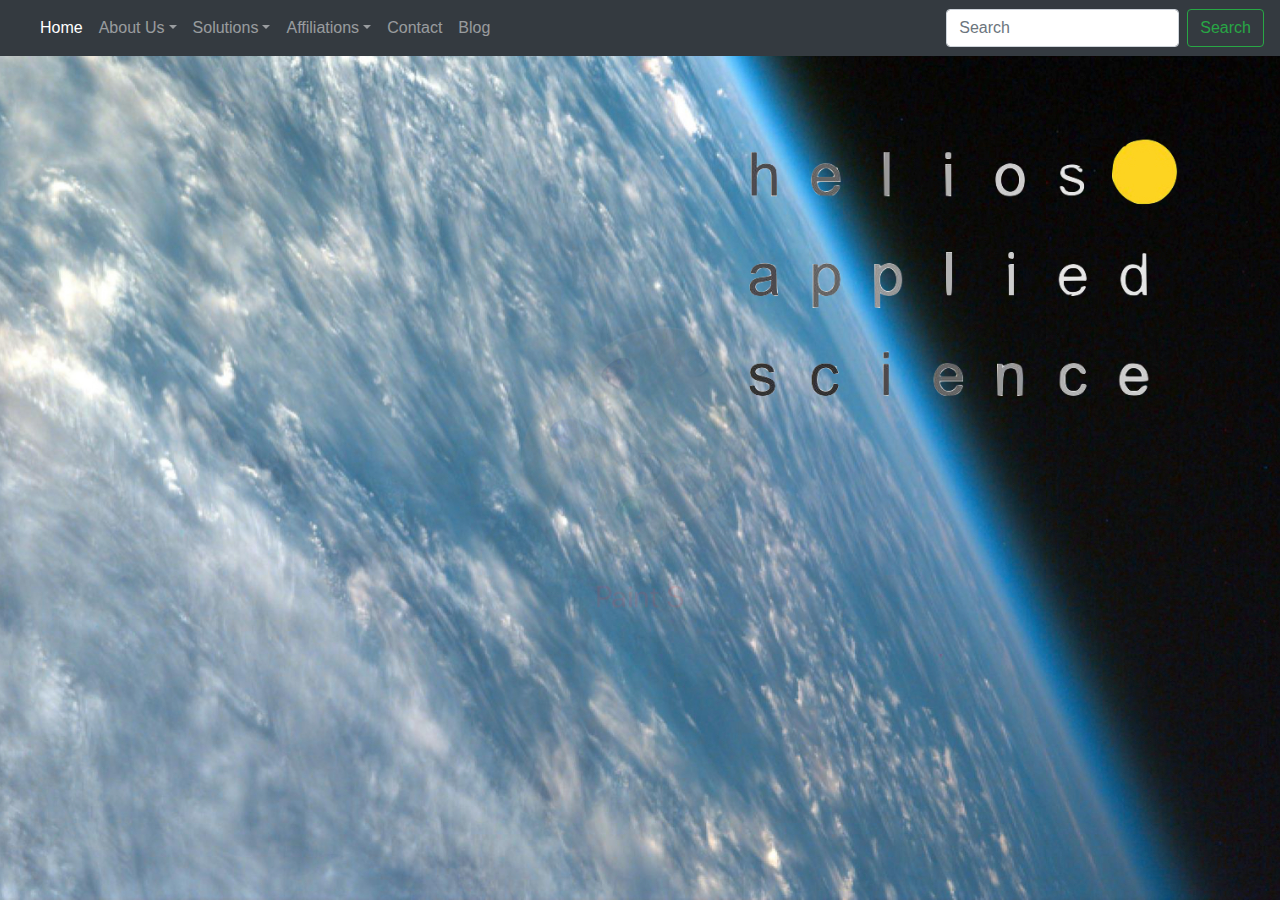
<file: home.html>
<!doctype html>
<html lang="en">
  <head>
    <!-- Required meta tags -->
    <meta charset="utf-8">
    <meta name="viewport" content="width=device-width, initial-scale=1, shrink-to-fit=no">

    <!-- Bootstrap CSS -->
    <link rel="stylesheet" href="https://maxcdn.bootstrapcdn.com/bootstrap/4.0.0/css/bootstrap.min.css" integrity="sha384-Gn5384xqQ1aoWXA+058RXPxPg6fy4IWvTNh0E263XmFcJlSAwiGgFAW/dAiS6JXm" crossorigin="anonymous">
    <link rel="stylesheet" href="local.css">

    <title>Helios Applied Science</title>
  </head>
  <body>
  <div class="container-fluid">
    <nav class="navbar navbar-expand-md navbar-dark bg-dark fixed-top">
      <a class="navbar-brand" href="#"></a>
      <button class="navbar-toggler" type="button" data-toggle="collapse" data-target="#navbarsExampleDefault" aria-controls="navbarsExampleDefault" aria-expanded="false" aria-label="Toggle navigation">
        <span class="navbar-toggler-icon"></span>
      </button>

      <div class="collapse navbar-collapse" id="navbarsExampleDefault">
        <ul class="navbar-nav mr-auto">

          <li class="nav-item active">
            <a class="nav-link" href="#">Home <span class="sr-only">(current)</span></a>
          </li>

          <li class="nav-item dropdown">
            <a class="nav-link dropdown-toggle" href="team.html" id="dropdown02" data-toggle="dropdown" aria-haspopup="true" aria-expanded="false">About Us</a>
            <div class="dropdown-menu" aria-labelledby="dropdown02">
              <a class="dropdown-item" href="team.html#timeline">Timeline</a>
              <a class="dropdown-item" href="team.html#team">Team</a>
            </div>
          </li>

          <li class="nav-item dropdown">
            <a class="nav-link dropdown-toggle" href="http://example.com" id="dropdown01" data-toggle="dropdown" aria-haspopup="true" aria-expanded="false">Solutions</a>
            <div class="dropdown-menu" aria-labelledby="dropdown01">
              <a class="dropdown-item" href="#">Technology</a>
              <a class="dropdown-item" href="#">Use Cases</a>
            </div>
          </li>

          <li class="nav-item dropdown">
            <a class="nav-link dropdown-toggle" href="http://example.com" id="dropdown03" data-toggle="dropdown" aria-haspopup="true" aria-expanded="false">Affiliations</a>
            <div class="dropdown-menu" aria-labelledby="dropdown02">
              <a class="dropdown-item" href="#">Competitions</a>
              <a class="dropdown-item" href="#">Awards</a>
            </div>
          </li>

          <li class="nav-item">
            <a class="nav-link" href="#">Contact</a>
          </li>

          <li class="nav-item">
            <a class="nav-link" href="#">Blog</a>
          </li>

          <!-- <li class="nav-item">
            <a class="nav-link disabled" href="#">Disabled</a>
          </li> -->

        </ul>
        <form class="form-inline my-2 my-lg-0">
          <input class="form-control mr-sm-2" type="text" placeholder="Search" aria-label="Search">
          <button class="btn btn-outline-success my-2 my-sm-0" type="submit">Search</button>
        </form>
      </div>
    </nav>

    <main role="main" class="container">

      <!--<div class="starter-template">
        <h1>Bootstrap starter template</h1>
        <p class="lead">Flexible solutions for a rigid world.</p>
      </div>-->

    </main><!-- /.container -->
    <!-- Optional JavaScript -->
    <!-- jQuery first, then Popper.js, then Bootstrap JS -->
    <script src="https://code.jquery.com/jquery-3.2.1.slim.min.js" integrity="sha384-KJ3o2DKtIkvYIK3UENzmM7KCkRr/rE9/Qpg6aAZGJwFDMVNA/GpGFF93hXpG5KkN" crossorigin="anonymous"></script>
    <script src="https://cdnjs.cloudflare.com/ajax/libs/popper.js/1.12.9/umd/popper.min.js" integrity="sha384-ApNbgh9B+Y1QKtv3Rn7W3mgPxhU9K/ScQsAP7hUibX39j7fakFPskvXusvfa0b4Q" crossorigin="anonymous"></script>
    <script src="https://maxcdn.bootstrapcdn.com/bootstrap/4.0.0/js/bootstrap.min.js" integrity="sha384-JZR6Spejh4U02d8jOt6vLEHfe/JQGiRRSQQxSfFWpi1MquVdAyjUar5+76PVCmYl" crossorigin="anonymous"></script>
  </div>
  </body>
</html>
</file>
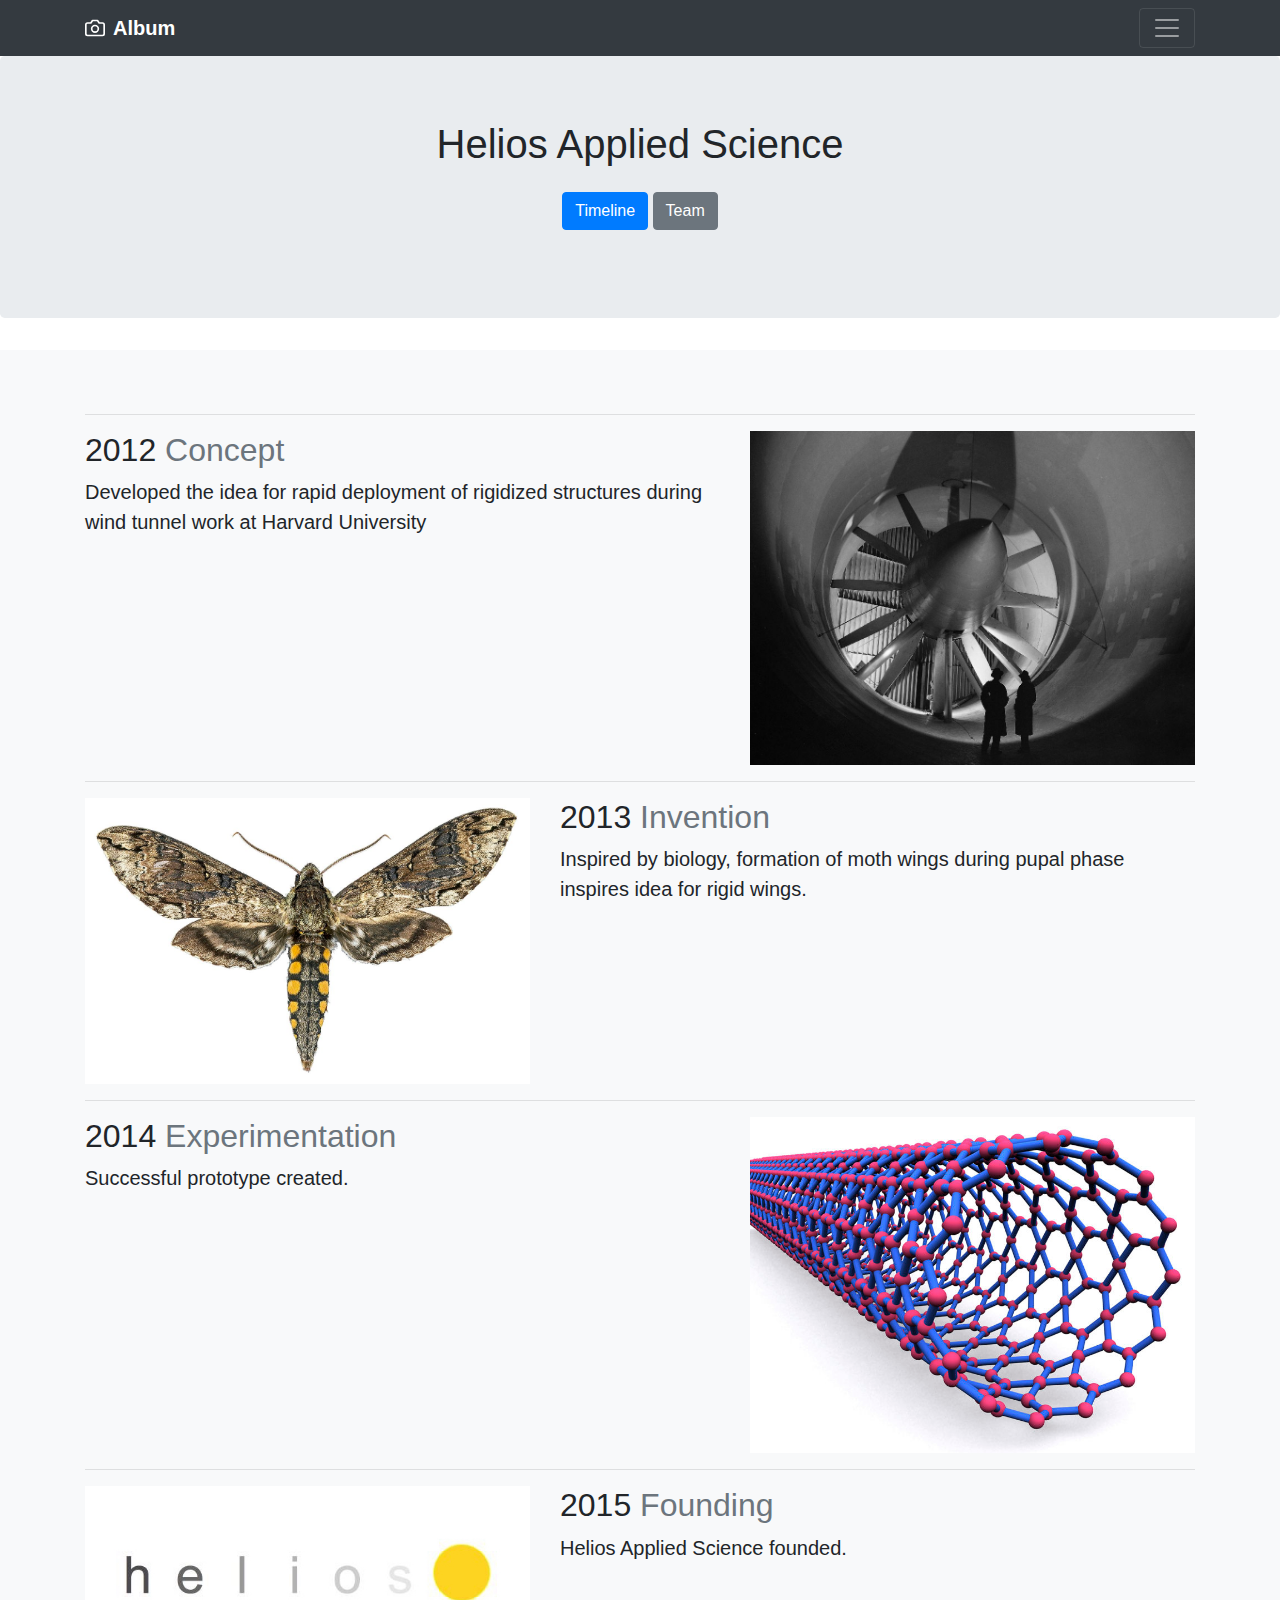
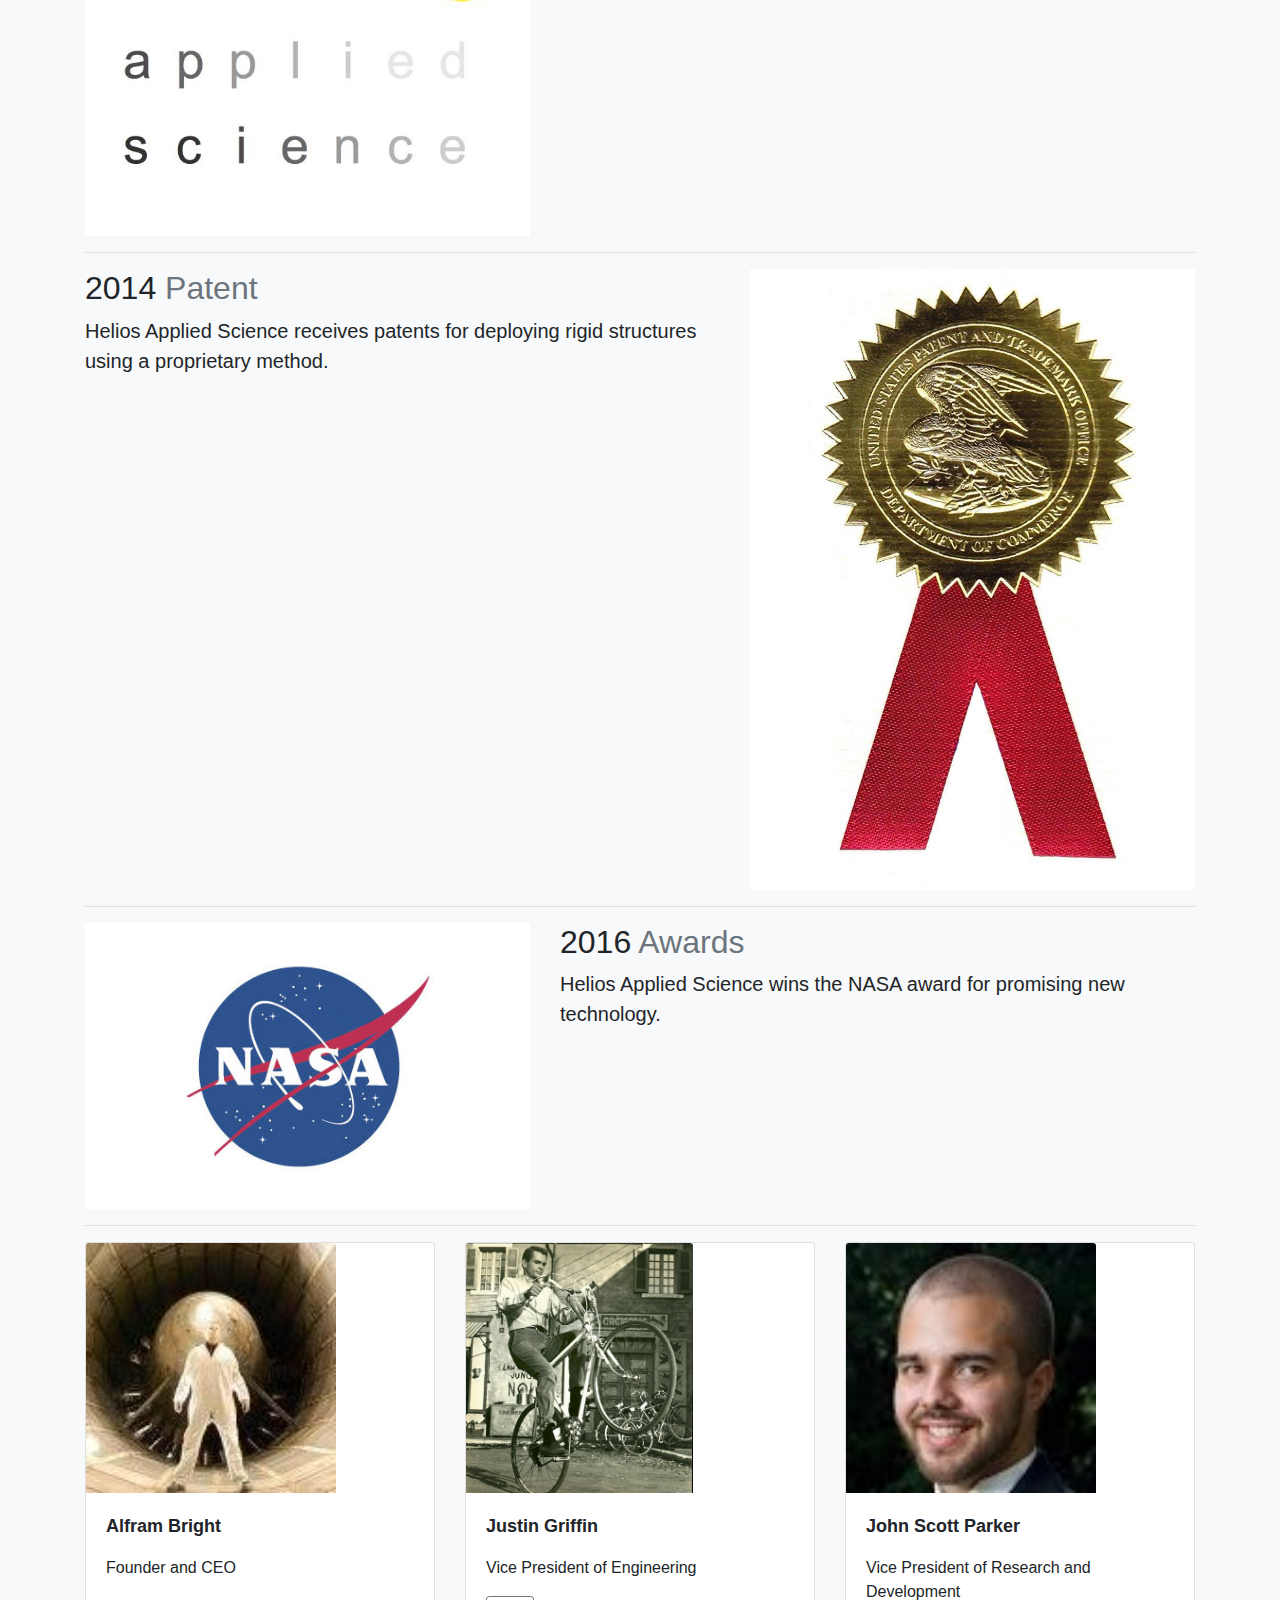
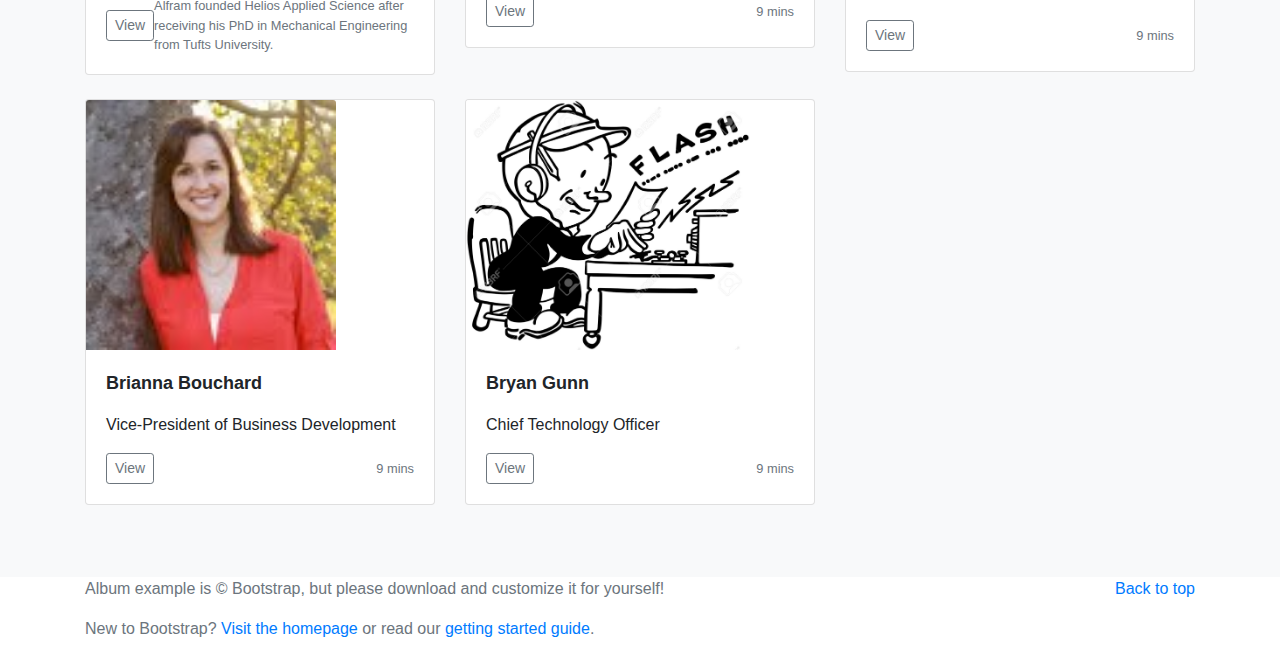
<file: team.html>
<!doctype html>
<html lang="en">
  <head>
    <!-- Required meta tags -->
    <meta charset="utf-8">
    <meta name="viewport" content="width=device-width, initial-scale=1, shrink-to-fit=no">

    <!-- Bootstrap CSS -->
    <link rel="stylesheet" href="https://maxcdn.bootstrapcdn.com/bootstrap/4.0.0/css/bootstrap.min.css" integrity="sha384-Gn5384xqQ1aoWXA+058RXPxPg6fy4IWvTNh0E263XmFcJlSAwiGgFAW/dAiS6JXm" crossorigin="anonymous">
    <link rel="stylesheet" href="local.css">

    <title>Helios Applied Science</title>
  </head>

  <body>

    <header>
      <div class="collapse bg-dark" id="navbarHeader">
        <div class="container">
          <div class="row">
            <div class="col-sm-8 col-md-7 py-4">
              <h4 class="text-white">About</h4>
              <p class="text-muted">Add some information about the album below, the author, or any other background context. Make it a few sentences long so folks can pick up some informative tidbits. Then, link them off to some social networking sites or contact information.</p>
            </div>
            <div class="col-sm-4 offset-md-1 py-4">
              <h4 class="text-white">Contact</h4>
              <ul class="list-unstyled">
                <li><a href="#" class="text-white">Follow on Twitter</a></li>
                <li><a href="#" class="text-white">Like on Facebook</a></li>
                <li><a href="#" class="text-white">Email me</a></li>
              </ul>
            </div>
          </div>
        </div>
      </div>
      <div class="navbar navbar-dark bg-dark box-shadow">
        <div class="container d-flex justify-content-between">
          <a href="#" class="navbar-brand d-flex align-items-center">
            <svg xmlns="http://www.w3.org/2000/svg" width="20" height="20" viewBox="0 0 24 24" fill="none" stroke="currentColor" stroke-width="2" stroke-linecap="round" stroke-linejoin="round" class="mr-2"><path d="M23 19a2 2 0 0 1-2 2H3a2 2 0 0 1-2-2V8a2 2 0 0 1 2-2h4l2-3h6l2 3h4a2 2 0 0 1 2 2z"></path><circle cx="12" cy="13" r="4"></circle></svg>
            <strong>Album</strong>
          </a>
          <button class="navbar-toggler" type="button" data-toggle="collapse" data-target="#navbarHeader" aria-controls="navbarHeader" aria-expanded="false" aria-label="Toggle navigation">
            <span class="navbar-toggler-icon"></span>
          </button>
        </div>
      </div>
    </header>

    <main role="main">

      <section class="jumbotron text-center">
        <div class="container">
          <h1 class="jumbotron-heading">Helios Applied Science</h1>
          <p class="lead text-muted"></p>
          <p>
            <a href="#timeline" class="btn btn-primary my-2">Timeline</a>
            <a href="#team" class="btn btn-secondary my-2">Team</a>
          </p>
        </div>
      </section>


      <div class="album py-5 bg-light">
        <div class="container">



      <hr class="featurette-divider">

      <div class="row featurette" id="timeline">
        <div class="col-md-7">
          <h2 class="featurette-heading">2012 <span class="text-muted">Concept</span></h2>
          <p class="lead">Developed the idea for rapid deployment of rigidized structures during wind tunnel work at Harvard University</p>
        </div>
        <div class="col-md-5">
          <img class="featurette-image img-fluid mx-auto" src="windtunnel.jpg" data-src="holder.js/500x500/auto" alt="Generic placeholder image">
        </div>
      </div>

      <hr class="featurette-divider">

      <div class="row featurette">
        <div class="col-md-7 order-md-2">
          <h2 class="featurette-heading">2013 <span class="text-muted">Invention</span></h2>
          <p class="lead">Inspired by biology, formation of moth wings during pupal phase inspires idea for rigid wings.</p>
        </div>
        <div class="col-md-5 order-md-1">
          <img class="featurette-image img-fluid mx-auto" src="moth.jpg" data-src="holder.js/500x500/auto" alt="Generic placeholder image">
        </div>
      </div>

      <hr class="featurette-divider">

      <div class="row featurette">
        <div class="col-md-7">
          <h2 class="featurette-heading">2014 <span class="text-muted">Experimentation</span></h2>
          <p class="lead">Successful prototype created.</p>
        </div>
        <div class="col-md-5">
          <img class="featurette-image img-fluid mx-auto" src="tube.jpg" data-src="holder.js/500x500/auto" alt="Generic placeholder image">
        </div>
      </div>

      <hr class="featurette-divider">

      <div class="row featurette">
        <div class="col-md-7 order-md-2">
          <h2 class="featurette-heading">2015 <span class="text-muted">Founding</span></h2>
          <p class="lead">Helios Applied Science founded.</p>
        </div>
        <div class="col-md-5 order-md-1">
          <img class="featurette-image img-fluid mx-auto" src="helios_logo1.jpg" data-src="holder.js/500x500/auto" alt="Generic placeholder image">
        </div>
      </div>

      <hr class="featurette-divider">

      <div class="row featurette">
        <div class="col-md-7">
          <h2 class="featurette-heading">2014 <span class="text-muted">Patent</span></h2>
          <p class="lead">Helios Applied Science receives patents for deploying rigid structures using a proprietary method.</p>
        </div>
        <div class="col-md-5">
          <img class="featurette-image img-fluid mx-auto" src="patent.jpg" data-src="holder.js/500x500/auto" alt="Generic placeholder image">
        </div>
      </div>

      <hr class="featurette-divider">

      <div class="row featurette">
        <div class="col-md-7 order-md-2">
          <h2 class="featurette-heading">2016 <span class="text-muted">Awards</span></h2>
          <p class="lead">Helios Applied Science wins the NASA award for promising new technology.</p>
        </div>
        <div class="col-md-5 order-md-1">
          <img class="featurette-image img-fluid mx-auto" src="nasa.jpg" data-src="holder.js/500x500/auto" alt="Generic placeholder image">
        </div>
      </div>

      <hr class="featurette-divider">




          <div class="row" id="team">
            <div class="col-md-4">
              <div class="card mb-4 box-shadow">
                <div class="thumbnail">
                <img class="card-img-top" src="alfram.jpg" data-src="holder.js/100px225?theme=thumb&bg=55595c&fg=eceeef&text=Image Coming Soon" alt="Alfram Bright">
                </div>
                <div class="card-body">
                  <p class="card-text-main">Alfram Bright</p>
                  <p class="card-text-sub">Founder and CEO</p>
                  <div class="d-flex justify-content-between align-items-center">
                    <div class="btn-group">
                      <button type="button" class="btn btn-sm btn-outline-secondary">View</button>
                    </div>
                    <small class="text-muted">Alfram founded Helios Applied Science after receiving his PhD in Mechanical Engineering from Tufts University.</small>
                  </div>
                </div>
              </div>
            </div>

            <div class="col-md-4">
              <div class="card mb-4 box-shadow">
                <div class="thumbnail">
                <img class="card-img-top" src="justin.jpg" data-src="holder.js/100px225?theme=thumb&bg=55595c&fg=eceeef&text=Thumbnail" alt="Card image cap">
                </div>
                <div class="card-body">
                  <p class="card-text-main">Justin Griffin</p>
                  <p class="card-text-sub">Vice President of Engineering</p>
                  <div class="d-flex justify-content-between align-items-center">
                    <div class="btn-group">
                      <button type="button" class="btn btn-sm btn-outline-secondary">View</button>
                    </div>
                    <small class="text-muted">9 mins</small>
                  </div>
                </div>
              </div>
            </div>

            <div class="col-md-4">
              <div class="card mb-4 box-shadow">
                <div class="thumbnail">
                <img class="card-img-top" src="jscott.jpg" data-src="holder.js/100px225?theme=thumb&bg=55595c&fg=eceeef&text=Thumbnail" alt="Card image cap">
                </div>
                <div class="card-body">
                  <p class="card-text-main">John Scott Parker</p>
                  <p class="card-text-sub">Vice President of Research and Development</p>
                  <div class="d-flex justify-content-between align-items-center">
                    <div class="btn-group">
                      <button type="button" class="btn btn-sm btn-outline-secondary">View</button>
                    </div>
                    <small class="text-muted">9 mins</small>
                  </div>
                </div>
              </div>
            </div>

            <div class="col-md-4">
              <div class="card mb-4 box-shadow">
                <div class="thumbnail">
                <img class="card-img-top" src="brianna.jpg" data-src="holder.js/100px225?theme=thumb&bg=55595c&fg=eceeef&text=Thumbnail" alt="Card image cap">
                </div>
                <div class="card-body">
                  <p class="card-text-main">Brianna Bouchard</p>
                  <p class="card-text-sub">Vice-President of Business Development</p>
                  <div class="d-flex justify-content-between align-items-center">
                    <div class="btn-group">
                      <button type="button" class="btn btn-sm btn-outline-secondary">View</button>
                    </div>
                    <small class="text-muted">9 mins</small>
                  </div>
                </div>
              </div>
            </div>

            <div class="col-md-4">
              <div class="card mb-4 box-shadow">
                <div class="thumbnail">
                <img class="card-img-top" src="bryan.jpg" data-src="holder.js/100px225?theme=thumb&bg=55595c&fg=eceeef&text=Thumbnail" alt="Card image cap">
                </div>
                <div class="card-body">
                  <p class="card-text-main">Bryan Gunn</p>
                  <p class="card-text-sub">Chief Technology Officer</p>
                  <div class="d-flex justify-content-between align-items-center">
                    <div class="btn-group">
                      <button type="button" class="btn btn-sm btn-outline-secondary">View</button>
                    </div>
                    <small class="text-muted">9 mins</small>
                  </div>
                </div>
              </div>
            </div>
          </div>
        </div>
      </div>

    </main>

    <footer class="text-muted">
      <div class="container">
        <p class="float-right">
          <a href="#">Back to top</a>
        </p>
        <p>Album example is &copy; Bootstrap, but please download and customize it for yourself!</p>
        <p>New to Bootstrap? <a href="../../">Visit the homepage</a> or read our <a href="../../getting-started/">getting started guide</a>.</p>
      </div>
    </footer>

    <!-- Optional JavaScript -->
    <!-- jQuery first, then Popper.js, then Bootstrap JS -->
    <script src="https://code.jquery.com/jquery-3.2.1.slim.min.js" integrity="sha384-KJ3o2DKtIkvYIK3UENzmM7KCkRr/rE9/Qpg6aAZGJwFDMVNA/GpGFF93hXpG5KkN" crossorigin="anonymous"></script>
    <script src="https://cdnjs.cloudflare.com/ajax/libs/popper.js/1.12.9/umd/popper.min.js" integrity="sha384-ApNbgh9B+Y1QKtv3Rn7W3mgPxhU9K/ScQsAP7hUibX39j7fakFPskvXusvfa0b4Q" crossorigin="anonymous"></script>
    <script src="https://maxcdn.bootstrapcdn.com/bootstrap/4.0.0/js/bootstrap.min.js" integrity="sha384-JZR6Spejh4U02d8jOt6vLEHfe/JQGiRRSQQxSfFWpi1MquVdAyjUar5+76PVCmYl" crossorigin="anonymous"></script>
  </body>
</html>
</file>
<file: local.css>
.thumbnail img {
    height: 250px;
    width: auto;
}

p.card-text-main {
    font-size: 18px;
    font-weight: bold;
}

p.card-text-sub {
  font-size: 16px;

}

html {
    background: url(earth_with_logo.jpg) no-repeat top fixed;
    background-size: cover;
}

.bottom-left {
    font-size: 18px;
    position: absolute;
    bottom: 80px;
    left: 0px;
    background-color: black;
    color: white;
    padding-top: 20px;
    padding-bottom: 20px;
    padding-left: 10%;
    padding-right: 30%;
}
</file>
